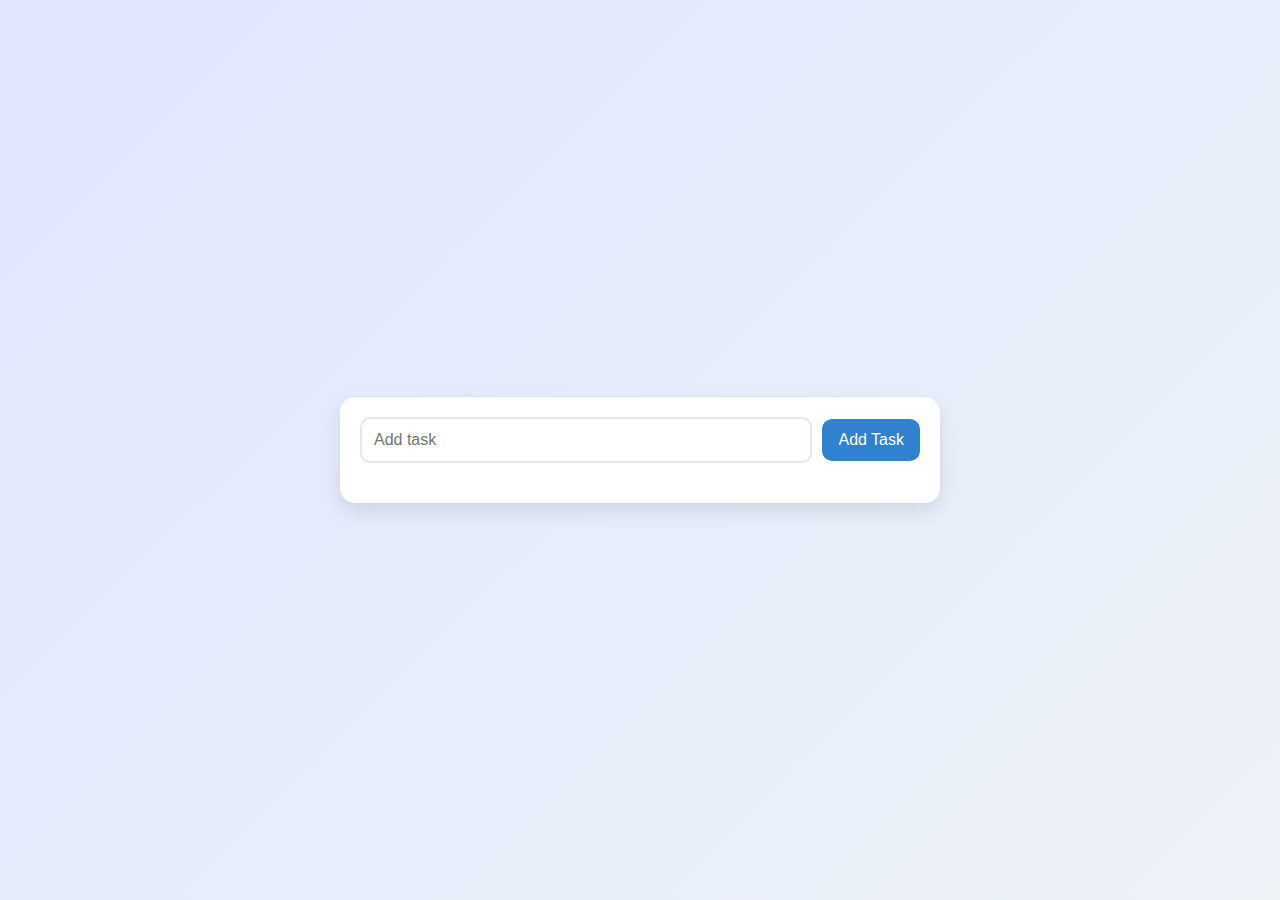
<file: Todo/index.html>
<!DOCTYPE html>
<html lang="en">

<head>
    <meta charset="UTF-8">
    <meta name="viewport" content="width=device-width, initial-scale=1.0">
    <title>Todo</title>
    <link rel="stylesheet" href="style.css">
</head>

<body>
    <div class="main">
        <form id="input-form">
            <input 
                type="text" 
                id="task-input" 
                placeholder="Add task" 
                aria-label="Task input" 
                required>
            <button type="submit" id="add-task">Add Task</button>
        </form>
        <ul class="note-container" id="task-list" aria-live="polite">
            <!-- Tasks will be dynamically added here -->
        </ul>
    </div>

    <script src="script.js"></script>
</body>

</html>
</file>
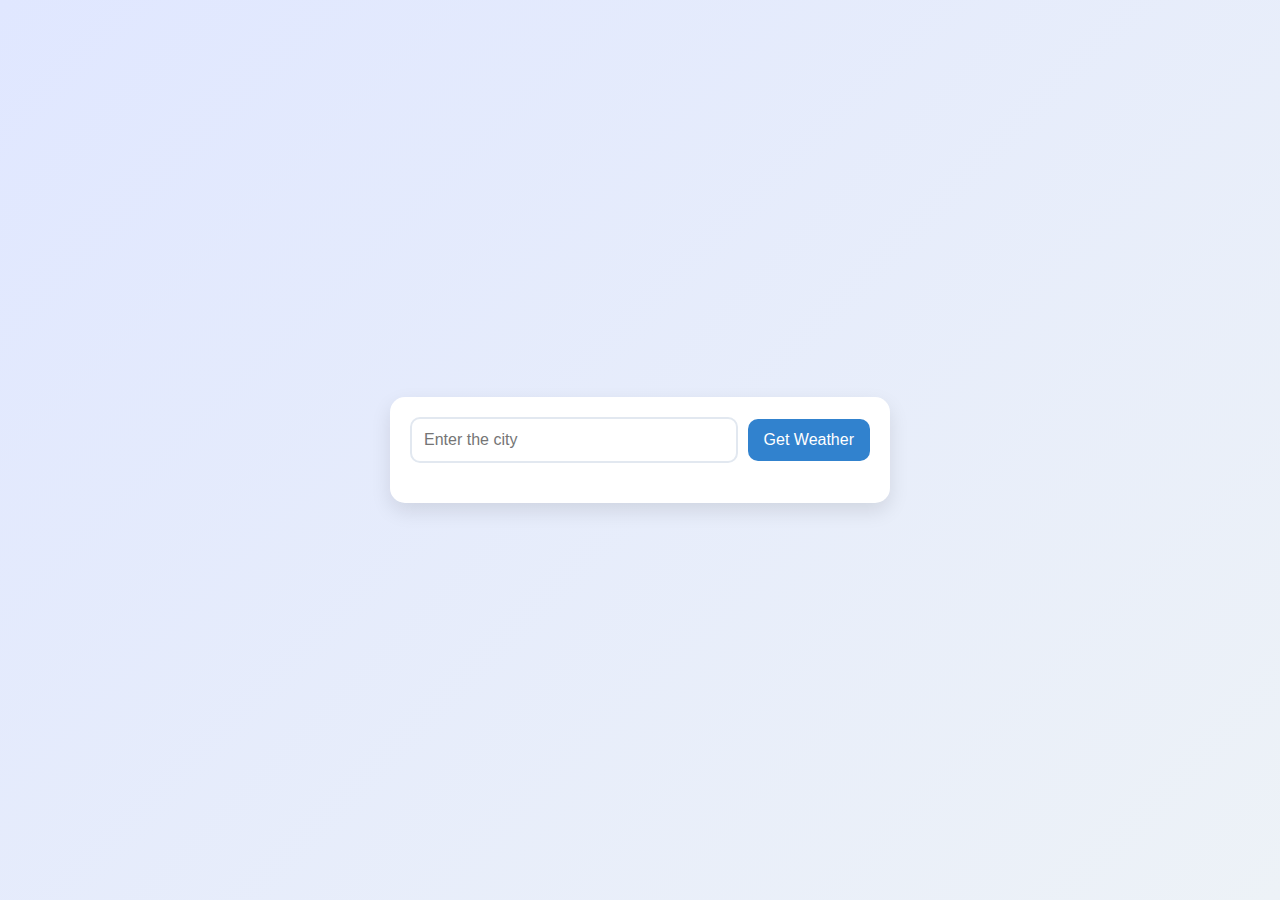
<file: weatherapp/index.html>
<!DOCTYPE html>
<html lang="en">

<head>
    <meta charset="UTF-8">
    <meta name="viewport" content="width=device-width, initial-scale=1.0">
    <title>Weather App ☔☔</title>
    <link rel="stylesheet" href="style.css">
</head>

<body>
    <div class="main">
        <form id="input-form">
            <input 
                type="text" 
                id="city-input" 
                placeholder="Enter the city" 
                aria-label="City input" 
                required>
            <button type="submit" id="get-weather">Get Weather</button>
        </form>
        <div id="weather-container" class="hidden">
            <h4 class="city-name"></h4>
            <p class="city-weather"></p>
            <p class="city-desc"></p>
        </div>
        <span class="hidden" id="error-message">City Not Found. Enter a valid name</span>
    </div>

    <script src="script.js"></script>
</body>

</html>
</file>
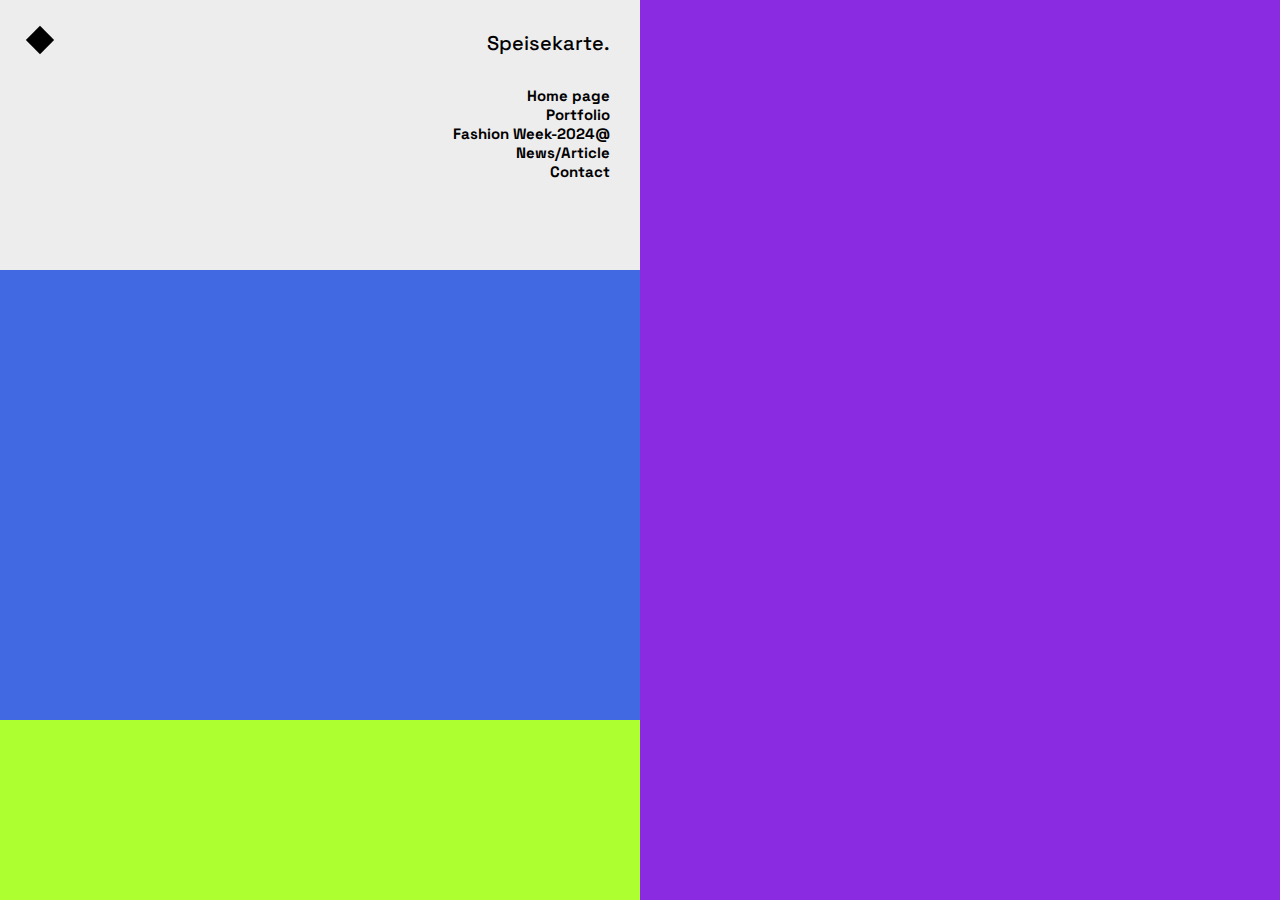
<file: GridProjects/Fashion/index.html>
<!DOCTYPE html>
<html lang="en">
<head>
    <meta charset="UTF-8">
    <meta name="viewport" content="width=device-width, initial-scale=1.0">
    <title>Fashion Model</title>
    <link rel="stylesheet" href="style.css">
</head>
<body>
    <div id="main">
        <div id="left-top-left">
            <div id="square"></div>
        </div>
        <div id="left-top-right">
            <h2>Speisekarte.</h2>
            <h5>Home page</h5>
            <h5>Portfolio</h5>
            <h5>Fashion Week-2024@</h5>
            <h5>News/Article</h5>
            <h5>Contact</h5>
        </div>
        <div id="left-center"></div>
        <div id="left-bottom"></div>
        <div id="right"></div>
    </div>
</body>
</html>
</file>
<file: weatherapp/style.css>
* {
    margin: 0;
    padding: 0;
    box-sizing: border-box;
}

body {
    font-family: 'Roboto', sans-serif;
    background: linear-gradient(135deg, #e0e7ff, #edf2f7);
    color: #333;
    display: flex;
    justify-content: center;
    align-items: center;
    min-height: 100vh;
    padding: 20px;
}

.main {
    width: 100%;
    max-width: 500px;
    padding: 20px;
    background: #ffffff;
    border-radius: 15px;
    box-shadow: 0 8px 20px rgba(0, 0, 0, 0.1);
}

#input-form {
    display: flex;
    gap: 10px;
    margin-bottom: 20px;
    align-items: center;
}

#city-input {
    flex: 1;
    padding: 12px;
    border: 2px solid #e2e8f0;
    border-radius: 10px;
    font-size: 1rem;
    outline: none;
    transition: border-color 0.3s ease;
}

#city-input:focus {
    border-color: #3182ce;
    box-shadow: 0 0 5px rgba(49, 130, 206, 0.5);
}

#get-weather {
    background: #3182ce;
    color: #fff;
    padding: 12px 16px;
    border: none;
    border-radius: 10px;
    font-size: 1rem;
    cursor: pointer;
    transition: background-color 0.3s ease, transform 0.2s ease;
}

#get-weather:hover {
    background-color: #2b6cb0;
    transform: translateY(-2px);
}

#weather-container {
    text-align: center;
    background: #f7fafc;
    padding: 15px;
    border-radius: 10px;
    box-shadow: 0 4px 10px rgba(0, 0, 0, 0.1);
    margin-top: 10px;
}

#weather-container h4 {
    font-size: 1.5rem;
    color: #2d3748;
    margin-bottom: 10px;
}

#weather-container p {
    font-size: 1.2rem;
    color: #4a5568;
}

#error-message {
    color: red;
    font-size: 0.9rem;
    margin-top: 10px;
    text-align: center;
}

.hidden {
    display: none;
}

.visible {
    display: block;
}
</file>
<file: GridProjects/Fashion/style.css>
@import url('https://fonts.googleapis.com/css2?family=Space+Grotesk:wght@300..700&display=swap');
*{
    margin: 0;
    padding: 0;
    box-sizing: border-box;
    font-family: "Space Grotesk";
}

html, body{
    height: 100%;
    width: 100%;
}

/* Main styling */

#main{
    height: 100%;
    width: 100%;
    background-color: #ededed;
    display: grid;
    grid-template-columns: 25% 25% 50%;
    grid-template-rows: 30% 50% 20%;
}

#left-top-left{
    padding: 30px;
}

#square{
    width: 20px;
    height: 20px;
    background-color: black;
    rotate: 45deg;
}
#left-top-right{
   justify-self: right;
   padding: 30px;
   text-align: right;   
}
#left-top-right h2{
    font-size: 20px;
    font-weight: 500;
    margin-bottom: 30px;
}
#left-top-right h5{
    font-size: 15px;
}
#left-center{
    background-color: royalblue;
    grid-column: 1/3;
}
#left-bottom{
    background-color: greenyellow;
    grid-column: 1/3;

}

#right{
    background-color: blueviolet;
    grid-column: 3;
    grid-row: 1/4;
}
</file>
<file: Todo/style.css>
/* General Reset */
* {
    margin: 0;
    padding: 0;
    box-sizing: border-box;
}

/* Body Styling */
body {
    font-family: 'Roboto', sans-serif;
    background: linear-gradient(135deg, #e0e7ff, #edf2f7);
    color: #333;
    display: flex;
    justify-content: center;
    align-items: center;
    min-height: 100vh;
    padding: 20px;
}

/* Header */
h1 {
    font-size: 2.5rem;
    color: #2d3748;
    margin-bottom: 20px;
    text-align: center;
    text-shadow: 0 2px 4px rgba(0, 0, 0, 0.1);
}

/* Main Container */
.main {
    width: 100%;
    max-width: 600px;
    padding: 20px;
    background: #ffffff;
    border-radius: 15px;
    box-shadow: 0 8px 20px rgba(0, 0, 0, 0.1);
}

/* Form Styling */
#input-form {
    display: flex;
    gap: 10px;
    margin-bottom: 20px;
    align-items: center;
}

#task-input {
    flex: 1;
    padding: 12px;
    border: 2px solid #e2e8f0;
    border-radius: 10px;
    font-size: 1rem;
    outline: none;
    transition: border-color 0.3s ease;
}

#task-input:focus {
    border-color: #3182ce;
    box-shadow: 0 0 5px rgba(49, 130, 206, 0.5);
}

#add-task {
    background: #3182ce;
    color: #fff;
    padding: 12px 16px;
    border: none;
    border-radius: 10px;
    font-size: 1rem;
    cursor: pointer;
    transition: background-color 0.3s ease, transform 0.2s ease;
}

#add-task:hover {
    background-color: #2b6cb0;
    transform: translateY(-2px);
}

/* Task List */
.note-container {
    display: flex;
    flex-direction: column;
    gap: 15px;
    list-style-type: none;
    padding: 0;
    margin: 0;
}

.note-container li {
    background: #edf2f7;
    border: 1px solid #e2e8f0;
    border-radius: 15px;
    padding: 15px;
    box-shadow: 0 4px 10px rgba(0, 0, 0, 0.1);
    display: flex;
    justify-content: space-between;
    align-items: center;
    transition: transform 0.2s ease, box-shadow 0.3s ease;
}

.note-container li:hover {
    transform: translateY(-5px);
    box-shadow: 0 8px 20px rgba(0, 0, 0, 0.15);
}

.note-container li.completed {
    background: #c6f6d5;
    text-decoration: line-through;
    color: #2f855a;
    border-color: #9ae6b4;
}

.note-container li span {
    font-size: 1rem;
    font-weight: 500;
    flex: 1;
    margin-right: 10px;
}

/* Delete Button */
.note-container .delete-btn {
    background-color: #e53e3e;
    border: none;
    color: white;
    border-radius: 8px;
    cursor: pointer;
    padding: 8px 12px;
    font-size: 0.9rem;
    transition: background-color 0.3s ease, transform 0.2s ease;
}

.note-container .delete-btn:hover {
    background-color: #c53030;
    transform: scale(1.1);
}

/* Responsive Design */
@media (max-width: 500px) {
    h1 {
        font-size: 2rem;
    }

    #task-input {
        font-size: 0.9rem;
    }

    #add-task {
        font-size: 0.9rem;
        padding: 10px 12px;
    }

    .note-container li {
        font-size: 0.9rem;
        padding: 10px;
    }

    .note-container .delete-btn {
        font-size: 0.8rem;
        padding: 6px 10px;
    }
}
</file>
